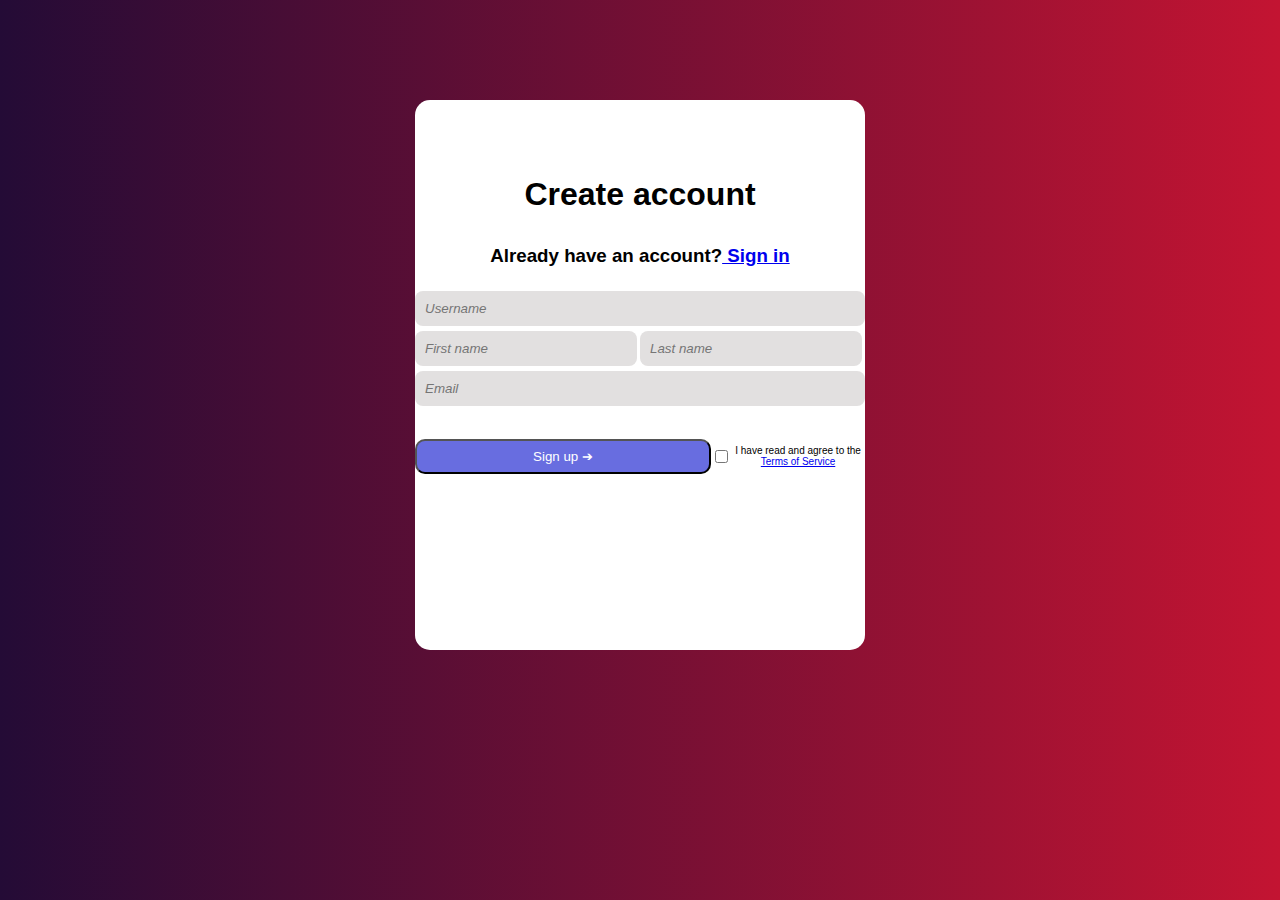
<file: index.html>
<!DOCTYPE html>
<html>
    <head>
        <link rel="stylesheet" href="style.css">
        <title>Uppgift 2</title>
    </head>
    <body>
        <div>
         <div class="white-box">
            <h1>Create account</h1>
          
            <h3>Already have an account?<a href="signin.html"> Sign in</a></h3>
         
            <form>
              <label for="uname"></label>
              <input type="text" placeholder="Username" name="uname">
              
              <div class="name">
                <label for="fname"></label>
                <input type="text" placeholder="First name" name="fname">
                <label for="lname"></label>
                <input type="text" placeholder="Last name" name="lname">
              </div>
              
              <label for="email"></label>
              <input type="text" placeholder="Email" name="email">
              <br>
              <br>
              <div class="checkbox">
                 <button>Sign up    ➔</button>
              
                 <input type="checkbox" name="checkbox">
                 <label for="checkbox">I have read and agree to the <a href="terms.html">Terms of Service</a></label>
              </div>
            </form>
          </div>
         </div>


        </div>

    </body>
</html>
</file>
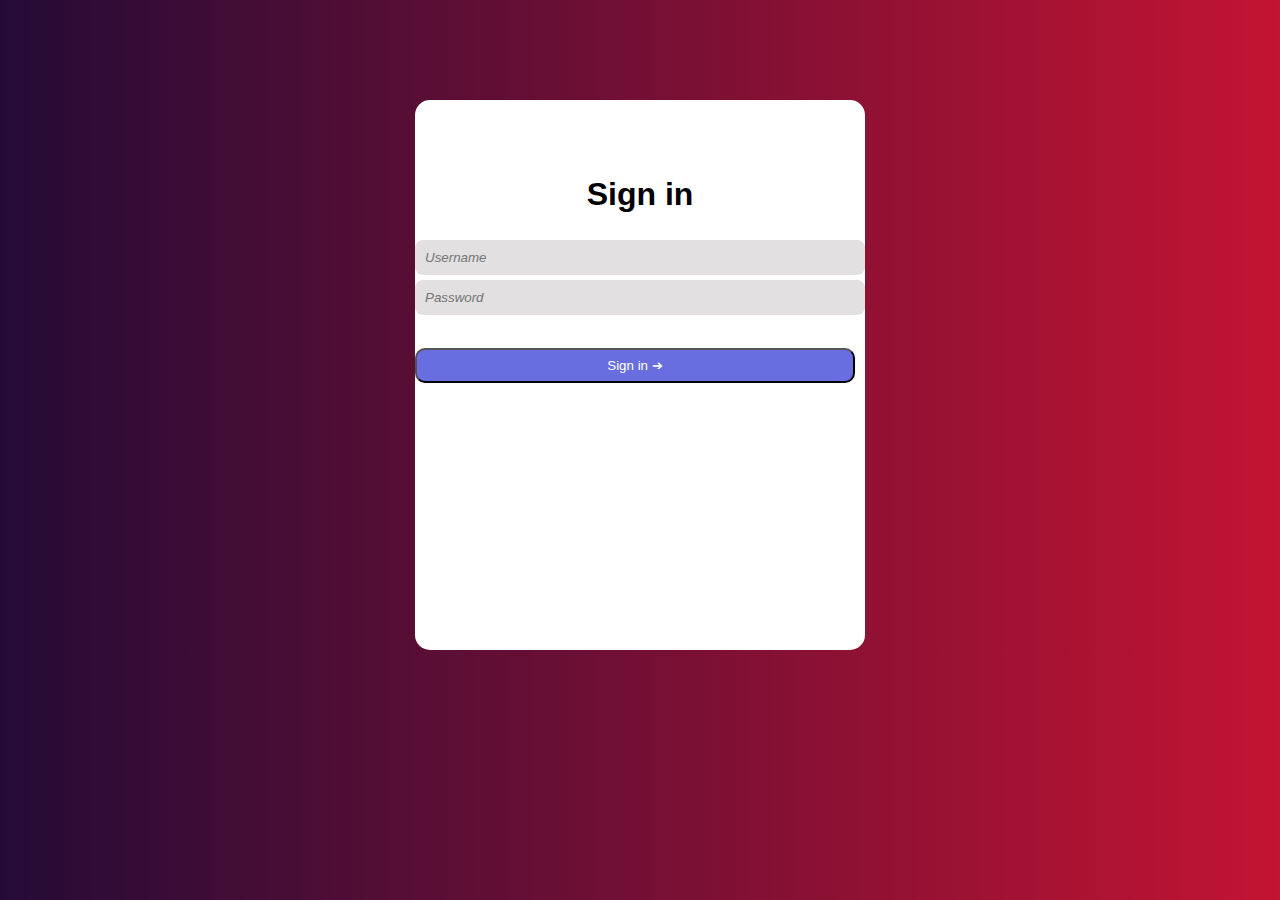
<file: signin.html>
<!DOCTYPE html>
<html>
    <head>
        <link rel="stylesheet" href="style.css">
        <title>Uppgift 2</title>
    </head>
    <body>
        <div>
         <div class="white-box">
            <h1>Sign in</h1>
         
            <form>
              <label for="uname"></label>
              <input type="text" placeholder="Username" name="uname">
              <label for="password"></label>
              <input type="text" placeholder="Password" name="password">
              <br>
              <br>
              <div class="checkbox">
                 <button>Sign in    ➔</button>
              </div>
            </form>
          </div>
         </div>


        </div>

    </body>
</html>
</file>
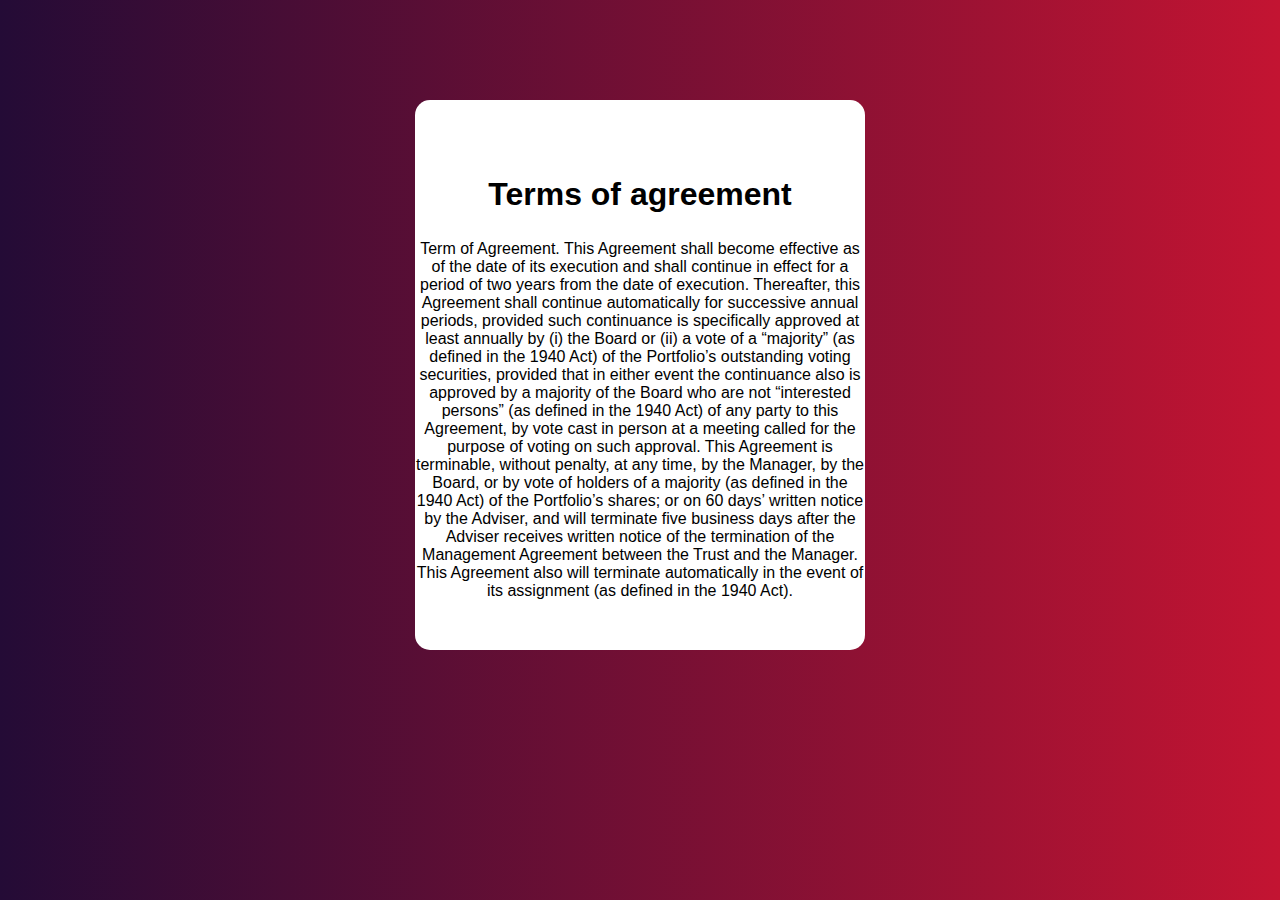
<file: tearms.html>
<!DOCTYPE html>
<html>
    <head>
        <link rel="stylesheet" href="style.css">
        <title>Uppgift 2</title>
    </head>
    <body>
        <div>
         <div class="white-box">
            <h1>Terms of agreement</h1>
            <p id="terms">Term of Agreement. This Agreement shall become effective as of the date of its execution and shall continue in effect for a period of two years from the date of execution. Thereafter, this Agreement shall continue automatically for successive annual periods, provided such continuance is specifically approved at least annually by (i) the Board or (ii) a vote of a “majority” (as defined in the 1940 Act) of the Portfolio’s outstanding voting securities, provided that in either event the continuance also is approved by a majority of the Board who are not “interested persons” (as defined in the 1940 Act) of any party to this Agreement, by vote cast in person at a meeting called for the purpose of voting on such approval. This Agreement is terminable, without penalty, at any time, by the Manager, by the Board, or by vote of holders of a majority (as defined in the 1940 Act) of the Portfolio’s shares; or on 60 days’ written notice by the Adviser, and will terminate five business days after the Adviser receives written notice of the termination of the Management Agreement between the Trust and the Manager. This Agreement also will terminate automatically in the event of its assignment (as defined in the 1940 Act).</p>
        
        </div>
            </form>
          </div>
         </div>


        </div>

    </body>
</html>
</file>
<file: style.css>
body {
    display: flex ;
    justify-content: center;
    align-items: center;
    margin:0px;
    background: linear-gradient(to right, #240b36, #c31432);
    }


div h1, h3 {
    font-family:Arial;
    color: black;
    padding:5px;
}

#terms {
    font-family: arial;
}

.white-box {
    padding-top: 50px;
    margin-top:100px;
    width: 450px;
    height: 500px;
    border-radius: 15px;
    background-color:white;
    text-align:Center;
}

.form {
    font-family: arial;
}

input[type=text]:hover,input[type=email]:hover, textarea:hover {
    box-shadow: 0 0 3px;
    background-color: rgb(243, 243, 241);
}

input[type=text],input[type=email], textarea {
    font-style: italic;
    background-color: rgb(226, 224, 224);
    width: 100%;
    padding: 10px;
    border-style: none;
    border-radius: 8px;
    box-sizing: border-box;
    margin-top: 0px;
    margin-bottom: 5px;
    margin-right: 3px;
    resize: vertical;  
}

input[type=email] {
    margin-top: 5px;
}



div button {
    font-family: arial;
    border-radius:10px;
    height:35px;
    width:440px;
    background:#686de0;
    color:white;
    
}

.checkbox {
    font-family: arial;
    display:flex;
    justify-content: flex-start;
    align-items: center;
    flex-direction: row;
    font-size: 10px;  
    margin-top:10px;
}

.name {
    display:flex;
    justify-content: center;
    align-items:center;
}
</file>
